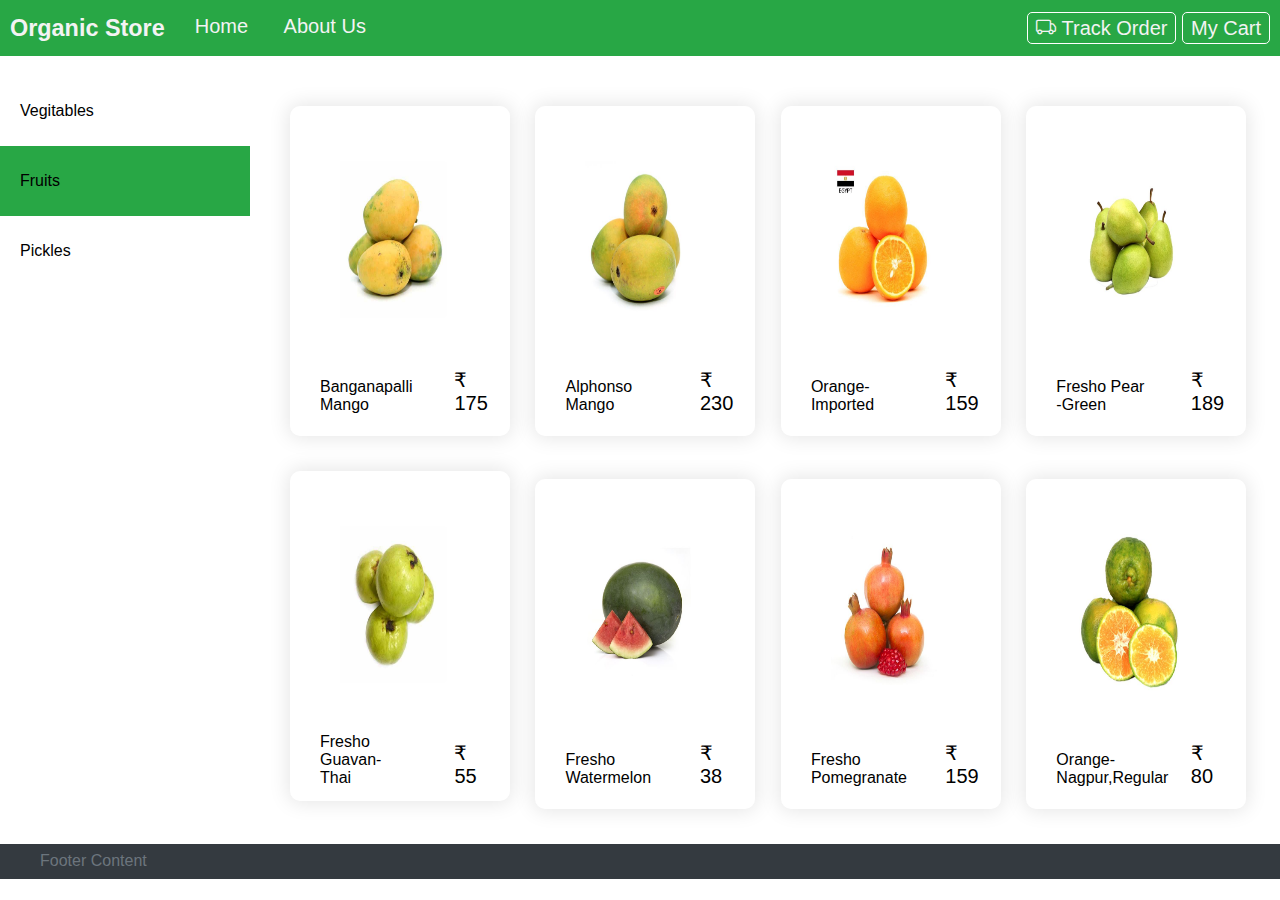
<file: public/1organics.html>
<!DOCTYPE>
<html>

<head>
  <title>Organics</title>
  <link rel="stylesheet" href="1organics.css" />

  <link rel="stylesheet" href="https://cdn.jsdelivr.net/npm/bootstrap-icons@1.11.1/font/bootstrap-icons.css" />
</head>

<body>
  <header>
    <div class="left">
      <span class="logo">
        <h3>Organic Store</h3>
      </span>
      <nav>
        <ul class="nav-ul">
          <li>Home</li>
          <li>About Us</li>
        </ul>
      </nav>
    </div>

    <div class="right">
      <button class="btn-btn1"><i class="bi bi-truck"></i>
        Track Order </button>
      <button class="btn-btn1"><i class="bi-bi-bag-plus-fill"></i>My Cart </button>
    </div>

  </header>

  <main>
    <div class="mode">
      <div class="middle-left">
        <ul>
          <li class="veg">Vegitables</li>
          <li class="fruits">Fruits</li>
          <li class="veg">Pickles </li>
        </ul>
      </div>


      <div class="container">
        <div class="border-box">

          <div class="box">
            <img class="photo" src="images/mango.png" alt="" width="157" height="157" />
            <!-- <p class="text"> -->
            <ul>
              <li class="name-box">Banganapalli Mango </li>
              <li class="price-box"> ₹ 175</li>
            </ul>
            </p>
          </div>
          <div class="box">
            <img class="photo" src="images/product-2.png" alt="" width="157" height="157" />
            <p class="text">
            <ul>
              <li class="name-box">Alphonso Mango </li>
              <li class="price-box"> ₹ 230</li>
            </ul>
            </p>
          </div>
          <div class="box">
            <img class="photo" src="images/product-3.png" alt="" width="157" height="157" />
            <p class="text">
            <ul>
              <li class="name-box"> Orange-Imported </li>
              <li class="price-box"> ₹ 159</li>
            </ul>
            </p>
          </div>
          <div class="box">
            <img class="photo" src="images/product-4.png" alt="" width="157" height="157" />
            <p class="text">
            <ul>
              <li class="name-box">Fresho Pear -Green </li>
              <li class="price-box"> ₹ 189</li>
            </ul>
            </p>
          </div>
          <div class="box">
            <img class="photo" src="images/product-5.png" alt="" width="157" height="157" />
            <p class="text">
            <ul>
              <li class="name-box"> Fresho Guavan-Thai</li>
              <li class="price-box"> ₹ 55</li>
            </ul>
            </p>
          </div>
          <div class="box">
            <img class="photo" src="images/product-6.png" alt="" width="157" height="157" />
            <p class="text">
            <ul>
              <li class="name-box">Fresho Watermelon </li>
              <li class="price-box"> ₹ 38</li>
            </ul>
            </p>
          </div>
          <div class="box">
            <img class="photo" src="images/product-7.png" alt="" width="157" height="157" />
            <p class="text">
            <ul>
              <li class="name-box">Fresho Pomegranate </li>
              <li class="price-box"> ₹ 159</li>
            </ul>
            </p>
          </div>
          <div class="box">
            <img class="photo" src="images/product-8.png" alt="" width="157" height="157" />
            <p class="text">
            <ul>
              <li class="name-box">Orange-Nagpur,Regular </li>
              <li class="price-box"> ₹ 80</li>
            </ul>
            </p>
          </div>
        </div>
      </div>
    </div>
  </main>

  <footer>
    <p>Footer Content</p>
  </footer>
</body>

</html>
</file>
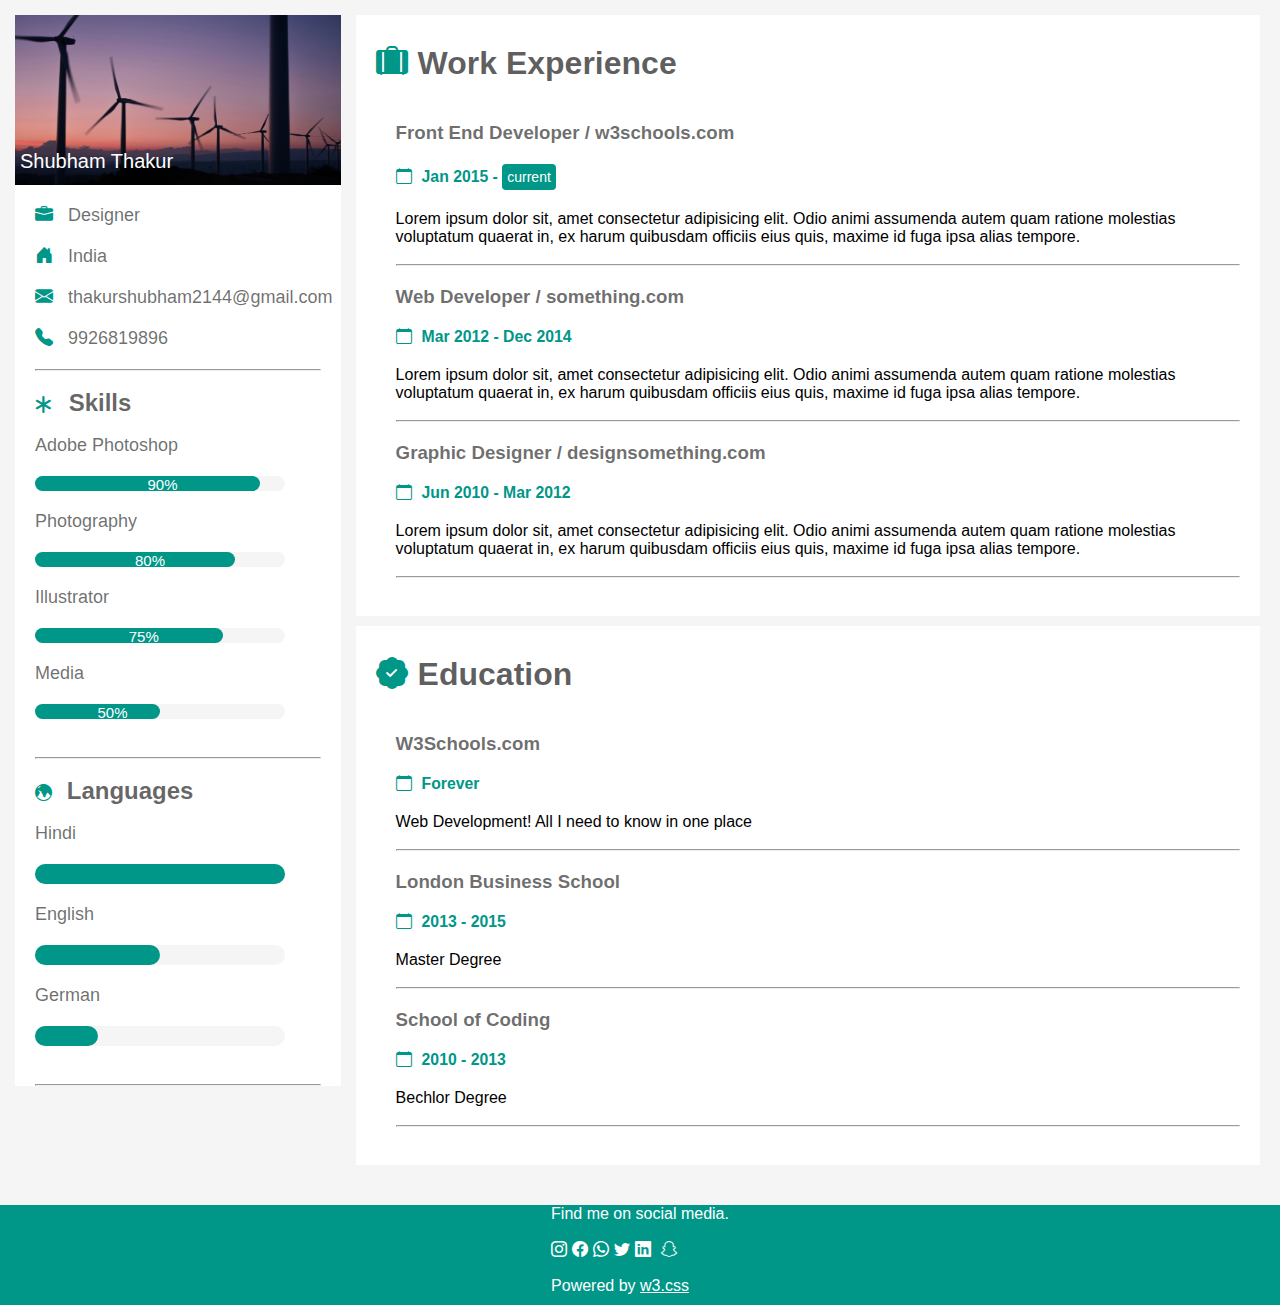
<file: public/2portfolio.html>
<!DOCTYPE>
<html>

<head>
    <meta name="viewport" content="width=device-width,initial-scale=1.0">
    <title>
        Portfolio
    </title>
    <link rel="stylesheet" href="2portfolio.css">
    <link rel="stylesheet" href="https://cdn.jsdelivr.net/npm/bootstrap-icons@1.11.1/font/bootstrap-icons.css" />
</head>

<body>

    <main>
        <div class="container">

            <div class="left">

                <div class="img">
                    <img src="images/anna-jimenez-calaf-PLOq7Ouq0fM-unsplash.jpg" height="170px" width="100%">
                    <div class="name">
                        Shubham Thakur
                    </div>

                </div>
                <div>
                    <table>
                        <data class="table-1"><i class="bi bi-briefcase-fill"></i>
                            Designer</data>
                        <data class="table-1"><i class="bi bi-house-door-fill"></i>
                            India</data>
                        <data class="table-1"><i class="bi bi-envelope-fill"></i> thakurshubham2144@gmail.com</data>
                        <data class="table-1"><i class="bi bi-telephone-fill"></i>
                            9926819896</data>
                    </table>
                    <hr><br>

                    <div>

                        <h2> <i class="bi bi-asterisk"></i> Skills</h2><br>

                        <div class="table-1"> Adobe Photoshop</div>
                        <div class="skills-per">
                            <div class="skills s1">
                                <span>90%</span>
                            </div>
                        </div>


                        <div class="table-1"> Photography</div>
                        <div class="skills-per">
                            <div class="skills s2">
                                <span>80%</span>
                            </div>
                        </div>

                        <div class="table-1"> Illustrator
                        </div>
                        <div class="skills-per">
                            <div class="skills s3">
                                <span>75%</span>
                            </div>
                        </div>

                        <div class="table-1"> Media</div>
                        <div class="skills-per">
                            <div class="skills s4">
                                <span>50%</span>
                            </div>
                        </div>
                    </div><br>
                    <hr>
                    <br>

                    <h2> <i class="bi bi-globe-central-south-asia"> </i>
                        Languages</h2><br>

                    <div class="table-1"> Hindi</div>
                    <div class="skills-ber">
                        <div class="skills s5">
                        </div>
                    </div>

                    <div class="table-1"> English</div>
                    <div class="skills-ber">
                        <div class="skills s6">
                        </div>
                    </div>

                    <div class="table-1"> German</div>
                    <div class="skills-ber">
                        <div class="skills s7">
                        </div>
                    </div>
                    <br>
                    <hr>

                </div>
            </div>

            <div class="right">
                <div class="righttop">
                    <div>
                        <h1><i class="bi bi-suitcase-lg-fill"></i>Work Experience</h1>
                        <h3>Front End Developer / w3schools.com</h3>

                        <div class="calendar">
                            <h5><i class="bi bi-calendar"></i>Jan 2015 -
                                <button>current</button>
                            </h5>
                        </div>

                        <p class="text">Lorem ipsum dolor sit, amet consectetur adipisicing elit. Odio animi assumenda
                            autem quam ratione molestias voluptatum quaerat in, ex harum quibusdam officiis eius quis,
                            maxime id fuga ipsa alias tempore.</p>

                    </div><br>
                    <hr>
                    <div>
                        <h3>Web Developer / something.com</h3>

                        <div class="calendar">
                            <h5><i class="bi bi-calendar"></i>Mar 2012 - Dec 2014
                            </h5>
                        </div>

                        <p class="text">Lorem ipsum dolor sit, amet consectetur adipisicing elit. Odio animi assumenda
                            autem quam ratione molestias voluptatum quaerat in, ex harum quibusdam officiis eius quis,
                            maxime id fuga ipsa alias tempore.</p>

                    </div><br>
                    <hr>
                    <div>
                        <h3>Graphic Designer / designsomething.com</h3>

                        <div class="calendar">
                            <h5><i class="bi bi-calendar"></i>Jun 2010 - Mar 2012
                            </h5>
                        </div>

                        <p class="text">Lorem ipsum dolor sit, amet consectetur adipisicing elit. Odio animi assumenda
                            autem quam ratione molestias voluptatum quaerat in, ex harum quibusdam officiis eius quis,
                            maxime id fuga ipsa alias tempore.</p>

                    </div><br>
                    <hr><br>
                </div>


                <div class="rightbottm">
                    <div>
                        <h1><i class="bi bi-patch-check-fill"></i></i>Education</h1>
                        <h3>W3Schools.com</h3>

                        <div class="calendar">
                            <h5><i class="bi bi-calendar"></i>Forever
                            </h5>
                        </div>

                        <p class="text">Web Development! All I need to know in one place</p>

                    </div><br><hr>
                    <div>
                        <h3>London Business School</h3>

                        <div class="calendar">
                            <h5><i class="bi bi-calendar"></i>2013 - 2015
                            </h5>
                        </div>

                        <p class="text">Master Degree</p>

                    </div><br><hr>
                    <div>
                        <h3>School of Coding</h3>

                        <div class="calendar">
                            <h5><i class="bi bi-calendar"></i>2010 - 2013
                            </h5>
                        </div>

                        <p class="text">Bechlor Degree</p>

                    </div><br><hr><br>
                </div>

            </div>
        </div>
        </div>

    </main>

    <footer>
        <div class="bottom-text">

            <p>Find me on social media.</p><br>
            <h4>
                <i class="bi bi-instagram"></i><i class="bi bi-facebook"></i><i class="bi bi-whatsapp"></i><i
                    class="bi bi-twitter"></i><i class="bi bi-linkedin"></i>
                <i class="bi bi-snapchat"></i>

            </h4><br>

            <div class="inlinee"> Powered by <u> w3.css</u>
            </div>
        </div>
    </footer>
</body>

</html>
</file>
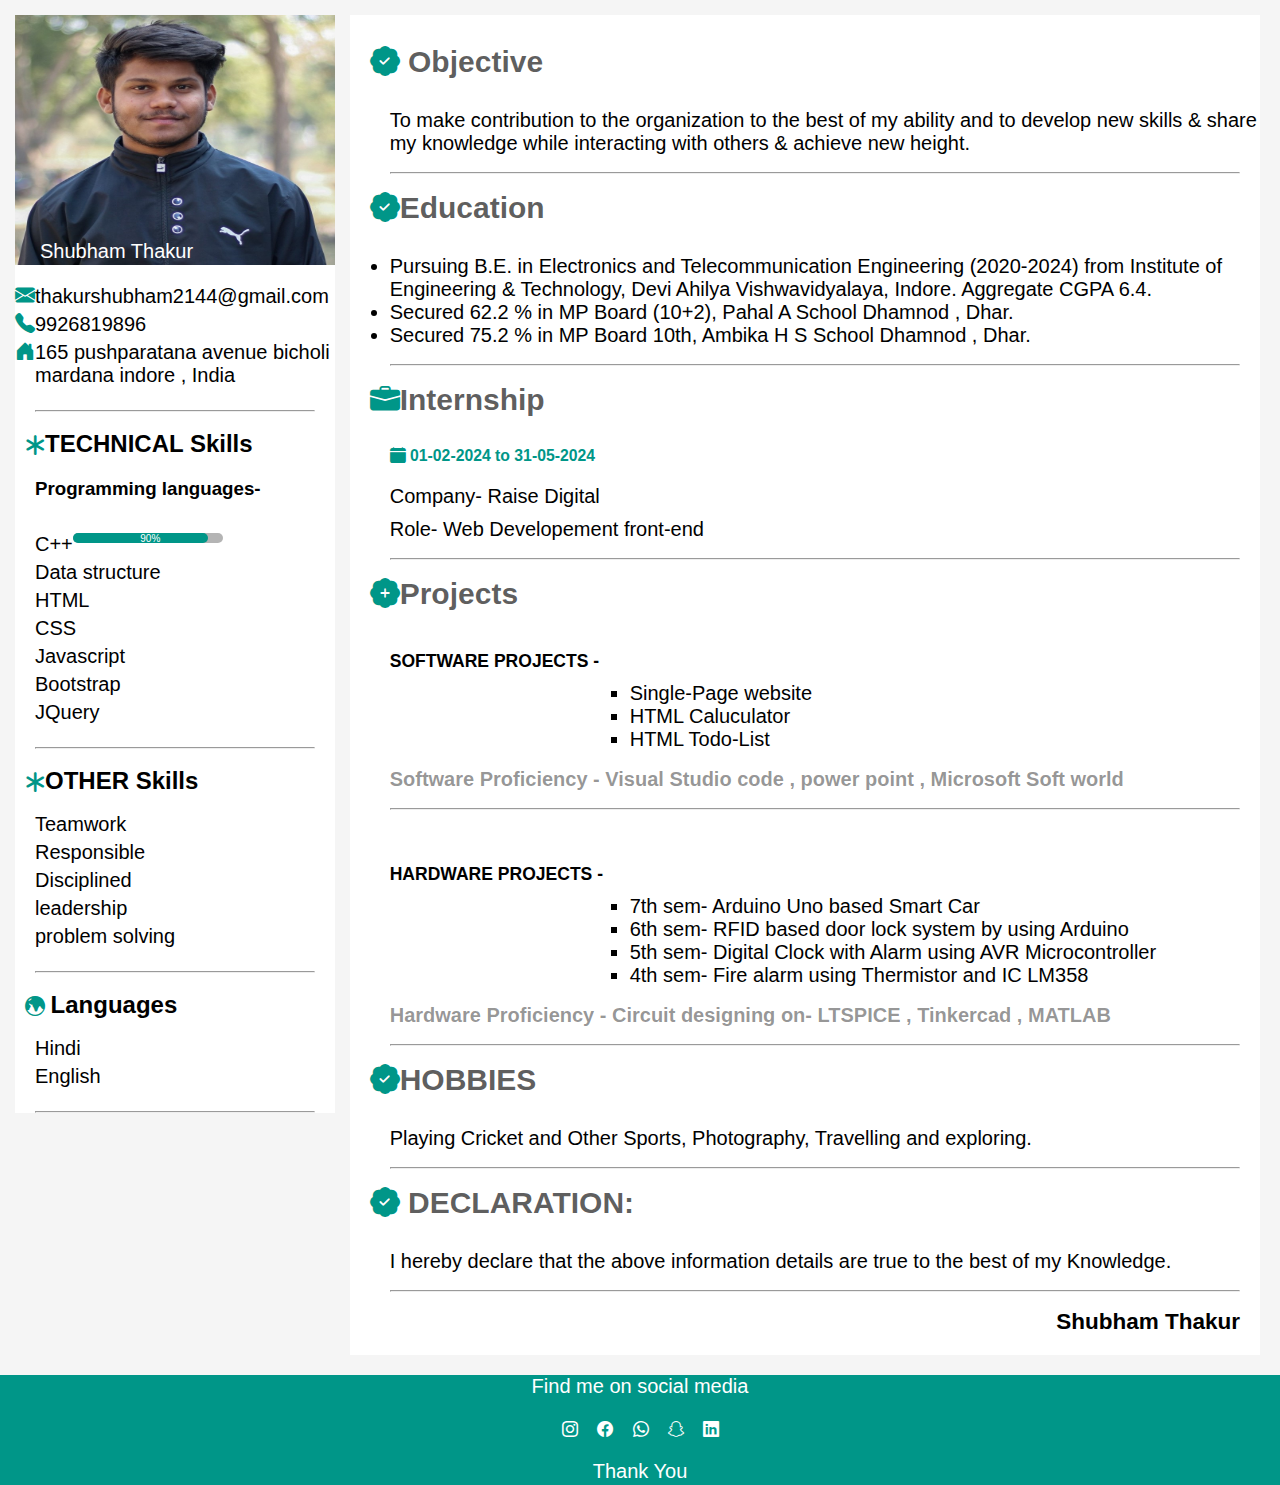
<file: public/3myportfolio.html>
<!DOCTYPE>
<html>

<head>
    <meta name="viewport" content="width=device-width,initial-scale=1.0">
    <title>
        Portfolio
    </title>
    <link rel="stylesheet" href="3myportfolio.css">
    <link rel="stylesheet" href="https://cdn.jsdelivr.net/npm/bootstrap-icons@1.11.1/font/bootstrap-icons.css" />
</head>

<body>

    <main>
        <div class="container">

            <div class="left">

                <div class="img">
                    <img src="images/stdp.jpg" height="250px" width="100%">
                    <div class="name">
                        Shubham Thakur
                    </div>

                </div>
                <div>
                    <table>

                        <data class="table-2"><i class="bi bi-envelope-fill"></i> thakurshubham2144@gmail.com</data>
                        <data class="table-2"><i class="bi bi-telephone-fill"></i>
                            9926819896</data>
                        <div class="addres">
                            <data class="table-2"><i class="bi bi-house-door-fill"></i>
                                165 pushparatana avenue bicholi mardana indore , India </data><br>
                        </div>
                    </table>
                    <hr><br>

                    <div>

                        <h2> <i class="bi bi-asterisk"></i>TECHNICAL Skills</h2>
                        <h3>Programming languages-</h3><br>
                        <!-- <div class="table-1"> -->
                        <div class="table-1">
                            <!-- <h3>Programming languages-</h3><br> -->
                        </div>
                        <div class="table-1"> C++
                            <div class="skills-per">
                                <div class="skills s1">
                                    <span>90%</span>
                                </div>
                            </div>
                        </div>
                        <div class="table-1"> Data structure </div>
                        <div class="table-1"> HTML </div>
                        <div class="table-1"> CSS </div>
                        <div class="table-1">
                            Javascript </div>
                        <div class="table-1"> Bootstrap </div>
                        <div class="table-1"> JQuery </div> <br>

<hr><br>
                        <h2> <i class="bi bi-asterisk"></i>OTHER Skills</h2><br>

                        <div class="table-1"> Teamwork</div>
                        <div class="table-1"> Responsible </div>
                        <div class="table-1"> Disciplined </div>
                        <div class="table-1"> leadership </div>
                        <div class="table-1"> problem solving </div>

                    </div><br>
                    <hr>
                    <br>

                    <h2> <i class="bi bi-globe-central-south-asia"> </i>
                        Languages</h2><br>

                    <div class="table-1"> Hindi</div>


                    <div class="table-1"> English</div>

                    <br>
                    <hr>

                </div>
            </div>

            <div class="right">
                <div class="righttop">


                    <div>
                        <h1>
                            <i class="bi bi-patch-check-fill"></i>
                            Objective
                        </h1>


                        <p class="text"> To make contribution to the organization to the best of my ability and to
                            develop
                            new skills & share my knowledge while interacting with others & achieve new
                            height.</p>

                        <br>
                        <hr><br>
                        <div>
                            <h1><i class="bi bi-patch-check-fill"></i></i>Education</h1>


                            <p class="text1">
                                <ul> <li> Pursuing B.E. in Electronics and Telecommunication Engineering (2020-2024) from 
                                Institute of Engineering & Technology, Devi Ahilya Vishwavidyalaya, Indore.
                                Aggregate CGPA 6.4.</li>
                                <li> Secured 62.2 % in MP Board (10+2), Pahal A School Dhamnod , Dhar.</li>
                                <li> Secured 75.2 % in MP Board 10th, Ambika H S School Dhamnod , Dhar.</li>
                            </ul></p>

                        </div><br>
                        <hr><br>

                        <h1>
                            <i class="bi bi-briefcase-fill"></i></i>Internship
                        </h1>

                        <div class="calendar">
                            <h5><i class="bi bi-calendar-fill"></i> 01-02-2024 to 31-05-2024
                            </h5>
                        </div>

                        <p class="text">Company- Raise Digital </p>
                        <p class="text">Role- Web Developement front-end</p>


                    </div><br>
                    <hr><br>

                    <div>
                        <h1><i class="bi bi-patch-plus-fill"></i></i></i>Projects</h1>
                        <div class="projects">
                                <h3>SOFTWARE PROJECTS - </h3>
<ul type="square">
    <li>Single-Page website</li>
    <li>HTML Caluculator</li>
    <li>HTML Todo-List</li>
</ul><br>
                            <!-- <div class="new"> Single-Page website</div>
                            <div class="new">HTML Caluculator</div>
                            <div class="new"> HTML Todo-List</div>
                        </div><br> -->

                    <!-- </div> -->
                    <div class="Proficiency">

                        <h4> Software Proficiency - Visual Studio code , power point , Microsoft Soft world</h4>
                        <!-- <p>Visual Studio code , power point , Microsoft Soft world</p> -->
                    </div>
                    <br>
                    <hr><br>
                    <br>

                    <div class="projects">
                        <h3>HARDWARE PROJECTS - </h3>

                        <ul type="square">
                        <li>7th sem- Arduino Uno based Smart Car</li>
                        <li>6th sem- RFID based door lock system by using Arduino</li>
                        <li>5th sem- Digital Clock with Alarm using AVR Microcontroller</li>
                        <li>4th sem- Fire alarm using Thermistor and IC LM358</li></ul><br>
<!-- 
                         <div class="neww">7th sem- Arduino Uno based Smart Car.</div>
                        <div class="neww"> 6th sem- RFID based door lock system by using Arduino </div>
                        <div class="neww">5th sem- Digital Clock with Alarm using AVR Microcontroller.</div>
                        <div class="neww">4th sem- Fire alarm using Thermistor and IC LM358.</div>
                    </div><br> -->


                    <div class="Proficiency">
                        <h4>Hardware Proficiency - Circuit designing on- LTSPICE , Tinkercad , MATLAB </h4>
                        <!-- <p>Circuit designing on- LTSPICE , Tinkercad , MATLAB</p><br> -->
                    </div>

                </div><br>
                <hr><br>


                <div>
                    <h1> <i class="bi bi-patch-check-fill"></i>HOBBIES</h1>
                    <p class="text">Playing Cricket and Other Sports, Photography, Travelling and exploring.</p>
                </div><br>
                <hr><br>

                <!-- <div>
                        <h1><i class="bi bi-patch-fill"></i><i class="bi bi-gear-fill"></i></i>PERSONAL DETAILS</h1>
                        <p class="text">Permanent Address: Aharwas, Dhar, Madhya Pradesh, 454449 <br>
                            Date of Birth: 26th january 2003 <br>
                            Language Know: Hindi, English <br>
                            Nationality: India        </p>    </div><br><hr><br> -->

                <div>
                    <h1><i class="bi bi-patch-check-fill"></i>
                        DECLARATION:</h1>



                    <p class="text">

                        I hereby declare that the above information details are true to the best of my
                        Knowledge.
                    </p>

                </div><br>
                <hr><br>
                <div class="sbm">
                    <h2>Shubham Thakur</h2>
                </div>



            </div>
        </div>
        </div>

    </main>

    <footer>
        <div class="bottom-text">

            <p>Find me on social media</p><br>
            <h4>
               <a href="https://www.instagram.com/in/2144_thakur" target="_blank"><i class="bi bi-instagram"></i></a> 

                <a href="https://www.facebook.com/in/profile.php?id=100019001584192" target="_blank"><i class="bi bi-facebook"></i></a>

                <a href="Use: https://wa.me/19926819896" target="_blank"><i class="bi bi-whatsapp" ></i>
                </a>
                <!-- <i class="bi bi-gmail"></i> -->

                <a href="https://www.snapchat.com/in/shubham_tha2144" target="_blank"
                ><i class="bi bi-snapchat"></i></a>

                
                <a href="https://www.linkedin.com/in/shubhamthakur214" target="_blank"
                ><i class="bi bi-linkedin"></i></a>
            
            </h4><br>

            <div class="inlinee">     Thank You <u></u>
            </div>
        </div>
    </footer>
</body>

</html>
</file>
<file: public/1organics.css>
* {
  margin: 0;
  padding: 0;
  box-sizing: border-box;
  font-family: -apple-system, BlinkMacSystemFont, "Segoe UI", Roboto, Oxygen,
    Ubuntu, Cantarell, "Open Sans", "Helvetica Neue", sans-serif;
}

header {
  color: #f3f3f3;
  background-color: #28a745;
  padding: 5px 0px;
  font-size: 20px;
  list-style: none;
  display: flex;
  width: 100%;
  height: 56px;
  text-align: justify;
  border-radius: 2px solid white;
  align-items: center;
  justify-content: space-between;
  position: static;  
}

.left {
  display: flex;
  display: flexbox;
  font-weight: 20px;
}
.logo {
  padding-left: 10px;
}
nav ul li{
  display: inline;
  padding-left: 30px;
  padding-top: 40px;
}

.right {
  justify-content: space-between;
  justify-content: space-evenly;
  display: inline;
  background-color: #28a745;
  padding-right: 10px;
  margin-left: 10px;
  padding-left: 10px;
  height: 32px;
  text-align: center;
}

.btn-btn1 {
  border: 1px solid white;
  border-radius: 5px;
  background-color: #28a745;
  color: #f3f3f3;
  height: 32px;
  display: inline;
  font-size: 20px;
  padding-left: 8px;
  padding-right: 8px;
}

.btn-btn1:hover {
  color: #28a745;
  background-color: #f3f3f3;
}

.nav-ul{
  font-size: 20px;
}


.mode {
  display: flex;
  display: inline-flexbox;
  list-style-type: none;
  padding-top: 20px;
  /* margin-top: 20px; */
}

.middle-left ul li {
  list-style: none;
  height: 30px;
  width: 250px;
  display: inline;
  font-weight: 20px;
  line-height: 70px;
  list-style-type: none;
  color: #000000;
  display: block;
  padding-left: 20px;
  list-style: none;
  padding-bottom: 70px;
}

.fruits {
  background-color: #28a745;
}

.veg:hover {
  z-index: 4;
  background-color: #6c757d36;
}

.container {
  display: inline-block;
  margin-left: 40px;
  margin-top: 30px;
}

.box {
  padding-top: 55px;
  height: 250px;
  width: 200px;
  display: inline-block;
  flex-shrink: 3;
  box-shadow: 0 0 20px 2px rgba(0, 0, 0, .1);
  transition: 1s;
}

.box .photo {
  border-radius: 5px;
}

.photo:hover {
  transform: scale(1.1);
  z-index: 4;
  transition-duration: 2s;
}

.border-box .box {
  background-color: white;
  height: 330px;
  width: 220px;
  align-items: center;
  margin-bottom: 35px;
  margin-right: 21px;
  border-radius: 10px;
}

.photo {
  padding-left: 50;
}

.name-box {
  justify-content: flex-start;
  list-style-type: none;
  padding-top: 50px;
  padding-left: 30px;
  width: 120px;
  display: inline-block;
}

.price-box {
  width: 20.18px;
  height: 30;
  font-size: 20px;
  display: inline-block;
  padding-left: 40px;
  padding-top: 50px;
  padding-right:40px;
}

footer {
  padding-top: 10px;
  color: #f3f3f3;
  width: 100%;
  height: 35px;
  margin: 0px 0px;
  padding: 5px 5px;
  position: static;
  line-height: 24px;
  padding-left: 40px;
  font-weight: 8px;
  color: #6c757d;
  background-color: #343a40;
}
</file>
<file: public/2portfolio.css>
* {
    padding: 0;
    margin: 0;
}

body {
    font-family: sans-serif;
}

.container {
    background-color: whitesmoke;
    padding-top: 15px;
    display: inline-flex;
}

.left {
    width: 43%;
    height: 50%;
    color: black;
    background-color: white;
    margin-left: 15px;
    margin-right: 15px;
    margin-bottom: 15px;
    /* display: block; */
}

.img {
    /* position: relative; */
    /* height: auto; */
    /* padding-left: 20px; */
    margin-bottom: 20px;
}

.name {
    position: absolute;
    color: white;
    font-size: 20px;
    top: 150px;
    left: 20px;
}

.table-1 {
    display: block;
    padding-left: 20px;
    padding-bottom: 20px;
    font-size: 18px;
    color: rgba(0, 0, 0, 0.578);
}


i {
    color: #009688;
    padding-right: 10px;
}


h2 {
    color: rgba(0, 0, 0, 0.612);
    padding-left: 20px;
    font-style: normal;
}

h2 i {
    color: #009688;
    font-size: 17px;
}

.skills-per {
    background: whitesmoke;
    border-radius: 1rem;
    height: 15px;
    width: 250px;
    margin-left: 20px;
    margin-bottom: 20px;
    margin-right: 20px;
}

.skills {
    background: #009688;
    /* var(--color2); */
    height: 100%;
    font-size: 15px;
    color: white;
    border-radius: 1rem;
}

.s1 {
    width: 90%;
}

.s2 {
    width: 80%;
}

.s3 {
    width: 75%;
}

.s4 {
    width: 50%;
}


.skills-ber {
    background: whitesmoke;
    border-radius: 1rem;
    height: 20px;
    width: 250px;
    margin-left: 20px;
    margin-bottom: 20px;
}

.s5 {
    width: 100%;
}

.s6 {
    width: 50%;
}

.s7 {
    width: 25%;
}


span {
    margin: 50%;
}


.right {
    display: inline;
    height: 100%;
    margin-bottom: 20px;
    margin-right: 20px;
    background-color: whitesmoke;
}

.righttop {
    width: auto;
    height: 60%;
    background-color: white;
    padding-left: 20px;
    padding-top: 30px;
    padding-bottom: 20px;
}

h3 {
    padding-left: 20px;
    padding-top: 20px;
    padding-bottom: 10px;
    color: rgba(0, 0, 0, 0.58);
}

h1 {
    padding-bottom: 20px;
    color: rgba(0, 0, 0, 0.644);
}

h1 i {
    color: #009688;
}

.calendar {
    color: #009688;
    padding-left: 20px;
    padding-top: 10px;
    padding-bottom: 10px;
    font-size: 19px;

}

.text {
    padding-left: 20px;
    padding-top: 10px;
    padding-right: 20px;
}

hr {
    color: rgba(0, 0, 0, 0.358);
    margin-right: 20px;
    margin-left: 20px;
}

.rightbottm {
    margin-top: 10px;
    height: 100%;
    width: auto;
    background-color: white;
    padding-left: 20px;
    padding-top: 30px;
    padding-bottom: 20px;
    margin-bottom: 20px;
}

button {
    background-color: #009688;
    border-radius: 4px;
    font-size: 14px;
    padding: 5 5 5 5;
    border: 0px;
    color: white;
}

footer {
    height: 100px;
    width: 100%;
    background-color: #009688;
    color: white;
    /* padding-top: 40px;
    padding-left: 560px; */
    display: flex;
    /* align-items: center; */
    justify-content: center;

}

h4 i {
    color: white;
    padding-top: 5px;
    padding-right: 5px;
    padding-bottom: 5px;
    font-style: normal;
    /* align-items: center;
    justify-content: center; */
}

.inlinee {
    color: white;
    font-style: normal;

}




@media screen and (min-width:100px) and (max-width:600px) {

    .container {
        width: 100%;
        height: auto;
        display: block;
    }

    .left {
        height: auto;
        width: 100%;
        padding-top: 10px;
        font-size: 5px;
        /* padding: 0 0 0 0;
        margin: 0 0 0 0; */
    }

    .table-1 {

        font-size: 13px;
        padding-left: 10px;

    }

    .skills-per {

        height: 10px;
        width: 150px;
        margin-right: 10px;
        margin-left: 10px;

    }

    .skills-ber {
        height: 10px;
        width: 150px;
        margin-right: 10px;
        margin-left: 10px;

    }

    span {
        font-size: 10px;
    }


    .right {
        padding-top: 20px;
        /* display: block; */

    }

    .righttop {

        padding-top: 30px;
        padding-bottom: 50px;
        display: inline-block;
    }

    .rightbottm {
        padding-top: 10px;
        margin-top: 0px;
        display: block;
    }

    h1 {
        font-size: 17px;
    }

    h2 {
        font-size: 12px;
    }

    h3 {
        font-size: 12px;
    }

    h4 {
        font-size: 10px;
    }

    i {
        font-size: 15px;
    }

    .calendar {
        font-size: 15px;
    }

    .text {
        font-size: 12px;
    }


    footer {
        display: inline-flex;
        /* display: block; */
        /* width: auto; */
        width: 100%;
        height: 80px;
        align-items: center;
        justify-content: center;
    }

    .inlinee {
        font-size: 12px;

    }

    .bottom-text {
        font-size: 12;
       
    }

}
</file>
<file: public/3myportfolio.css>
* {
    padding: 0;
    margin: 0;
}

body {
    font-family: sans-serif;
}

.container {
    background-color: whitesmoke;
    padding-top: 15px;
    display: inline-flex;
}

.left {
    width: 45%;
    height: 50%;
    color: black;
    background-color: white;
    margin-left: 15px;
    margin-right: 15px;
    margin-bottom: 15px;
    display: block;
}

.img {
    /* position: relative; */
    /* height: auto; */
    /* padding-left: 20px; */
    margin-bottom: 20px;
    border-radius: 70%;
}

.name {
    position: absolute;
    color: white;
    font-size: 20px;
    top: 240px;
    left: 40px;
}

.table-1 {
    display: flex;
    display: inline-flexbox;
    /* padding-left: 20px; */
    padding-bottom: 5px;
    /* margin-right: 20px; */
    /* padding-right: 20px; */
    font-size: 20px;
    /* color: rgba(0, 0, 0, 0.578); */
    color: black;
    /* padding-left: 10px; */
    margin-left: 20px;
}

.table-2 {
    display: flex;
    display: inline-flexbox;
    /* padding-left: 20px; */
    padding-bottom: 5px;
    /* margin-right: 20px; */
    /* padding-right: 20px; */
    font-size: 20px;
    /* color: rgba(0, 0, 0, 0.578); */
    color: black;
    /* padding-left: 10px; */
}


i {
    color: #009688;
    /* display: inline-block; */
    /* padding-right: 10px; */
}
p{
    font-size: 20px;
}

h2 {
    /* color: rgba(0, 0, 0, 0.612); */
    color: black;
    padding-left: 10px;
    font-style: normal;
}

h2 i {
    color: #009688;
    font-size: 20px;
}

.skills-per {
    background: rgba(0, 0, 0, 0.295);
    border-radius: 1rem;
    height: 10px;
    width: 150px;
    /* margin-left: 20px; */
    /* margin-bottom: 20px; */
    /* margin-right: 20px; */
    /* display: inline; */
    /* display: flex; */
}

.skills {
    /* display: inline; */
    background: #009688;
    /* var(--color2); */
    /* height: 100%; */
    width: 90px;
    height: 10px;
    font-size: 10px;
    color: white;
    border-radius: 1rem;
}

.s1 {
    width: 90%;
}

.s2 {
    width: 80%;
}

.s3 {
    width: 75%;
}

.s4 {
    width: 50%;
}


.skills-ber {
    background: whitesmoke;
    border-radius: 1rem;
    height: 20px;
    width: 100px;
    margin-left: 20px;
    margin-bottom: 20px;
}

.s5 {
    width: 100%;
}

.s6 {
    width: 50%;
}

.s7 {
    width: 25%;
}


span {
    margin: 50%;
}


.right {
    display: inline;
    font-size: 15px;
    color: black;
    /* color: rgba(0, 0, 0, 0.578); */

    height: 100%;
    margin-bottom: 20px;
    margin-right: 20px;
    background-color: whitesmoke;
}

.righttop {
    width: auto;
    height: 60%;
    background-color: white;
    padding-left: 20px;
    padding-top: 30px;
    padding-bottom: 20px;
}

h3 {
    padding-left: 20px;
    padding-top: 20px;
    padding-bottom: 10px;
    /* color: rgba(0, 0, 0, 0.58); */
    /* background-color: black; */
    color: black;
}

h1 {
    padding-bottom: 20px;
    color: rgba(0, 0, 0, 0.644);
}

h1 i {
    /* font-size: 15px; */
    color: #009688;
}

.calendar {
    color: #009688;
    padding-left: 20px;
    padding-top: 10px;
    padding-bottom: 10px;
    font-size: 19px;

}

.text {
    padding-left: 20px;
    padding-top: 10px;
    /* padding-right: 20px; */
    /* display: inline; */
    font-size: 20px;
}

.text1 {
    display: flex;
    display: inline-flexbox;
    padding-left: 20px;
    padding-top: 10px;
    /* padding-right: 20px; */
    /* display: inline; */
    font-size: 20px;
}
li{
    font-size: 20px;
    margin-left: 20px;
}
.projects li{
    margin-left: 260px;
}
.new{
    padding-left: 240px;
    font-size: 20px;
    /* display: inline-block; */
}
.neww{
    padding-left: 240px;
    font-size: 20px;
    /* display: inline-block; */
}
.Proficiency h4{
    /* display: inline; */
    display: flex;
    display: inline;

    /* margin-top: 10px;
    padding-top: 10px; */
    /* padding-left: 180px; */
    font-size: 20px;
}
.projects{
    /* display: flex; */
    display: inline;

}
.projects h3 p .neww{ 
    display: inline;
    /* display: inline-flexbox; */
    /* display: inline; */
    /* font-size: 20px; */

}
.full{
    display: inline-block;
}


hr {
    color: rgba(0, 0, 0, 0.358);
    margin-right: 20px;
    margin-left: 20px;
}
/* 
.rightbottm {
    margin-top: 10px;
    height: 100%;
    width: auto;
    background-color: white;
    padding-left: 20px;
    padding-top: 30px;
    padding-bottom: 20px;
    margin-bottom: 20px;
} */

button {
    background-color: #009688;
    border-radius: 4px;
    font-size: 14px;
    padding: 5 5 5 5;
    border: 0px;
    color: white;
}

footer {
    height: 110px;
    width: 100%;
    background-color: #009688;
    color: white;
    display: flex;
    justify-content: center;

}
h4{
    margin-left:20px;
    color: rgba(0, 0, 0, 0.425);
}
h4 i {
    color: white;
    padding-top: 5px;
    padding-right: 5px;
    padding-bottom: 5px;
    /* padding-left: 20px;
    margin-left: 20px; */
    font-style: normal;
    /* align-items: center;
    justify-content: center; */
}
.bottom-text p {
    display: block;
    align-items: center;
    justify-content: center;
}
.bottom-text  a{
    display: inline-flex;
    margin-left: 10px;

    align-items: center;
    justify-content: center;
}

.inlinee {
    color: white;
    font-style: normal;
    display: flex;
    align-items: center;
    justify-content: center;
    font-size: 20px;

}
.sbm{
    display: flex;
    justify-content: end;
    margin-right: 20px;
    /* align-items: end; */
/* padding-left: 10px;
margin-left: 10px; */
}

/* .addres{
    display: inline-block;
    padding-left: 100px;
} */



@media screen and (min-width:100px) and (max-width:600px) {

    .container {
        width: 100%;
        height: 100%;
        height: auto;
        display: block;
    }

    .left {
        height: auto;
        width: 100%;
        padding-top: 10px;
        font-size: 5px;
    }

    .table-1 {

        font-size: 13px;
        padding-left: 10px;

    }

    .skills-per {

        height: 10px;
        width: 150px;
        margin-right: 10px;
        margin-left: 10px;

    }

    .skills-ber {
        height: 10px;
        width: 150px;
        margin-right: 10px;
        margin-left: 10px;

    }

    span {
        font-size: 10px;
    }


    .right {
        padding-top: 20px;
        /* display: block; */

    }

    /* .righttop {

        padding-top: 30px;
        padding-bottom: 50px;
        display: inline-block;
    } */

    .rightbottm {
        padding-top: 10px;
        margin-top: 0px;
        display: block;
    }

    h1 {
        font-size: 17px;
    }

    h2 {
        font-size: 12px;
    }

    h3 {
        font-size: 12px;
    }

    h4 {
        font-size: 10px;
    }

    i {
        font-size: 15px;
    }

    .calendar {
        font-size: 15px;
    }

    .text {
        font-size: 12px;
    }


    .inlinee {
        font-size: 12px;

    }

    .bottom-text {
        font-size: 12;
       
    }

    footer {
        /* display: inline-flex; */
        /* display: block; */
        /* width: auto; */
        width: 100%;
        height: 120px;
        /* align-items: end; */
        /* align-items: center; */
        /* justify-content: center; */
    }

}
</file>
